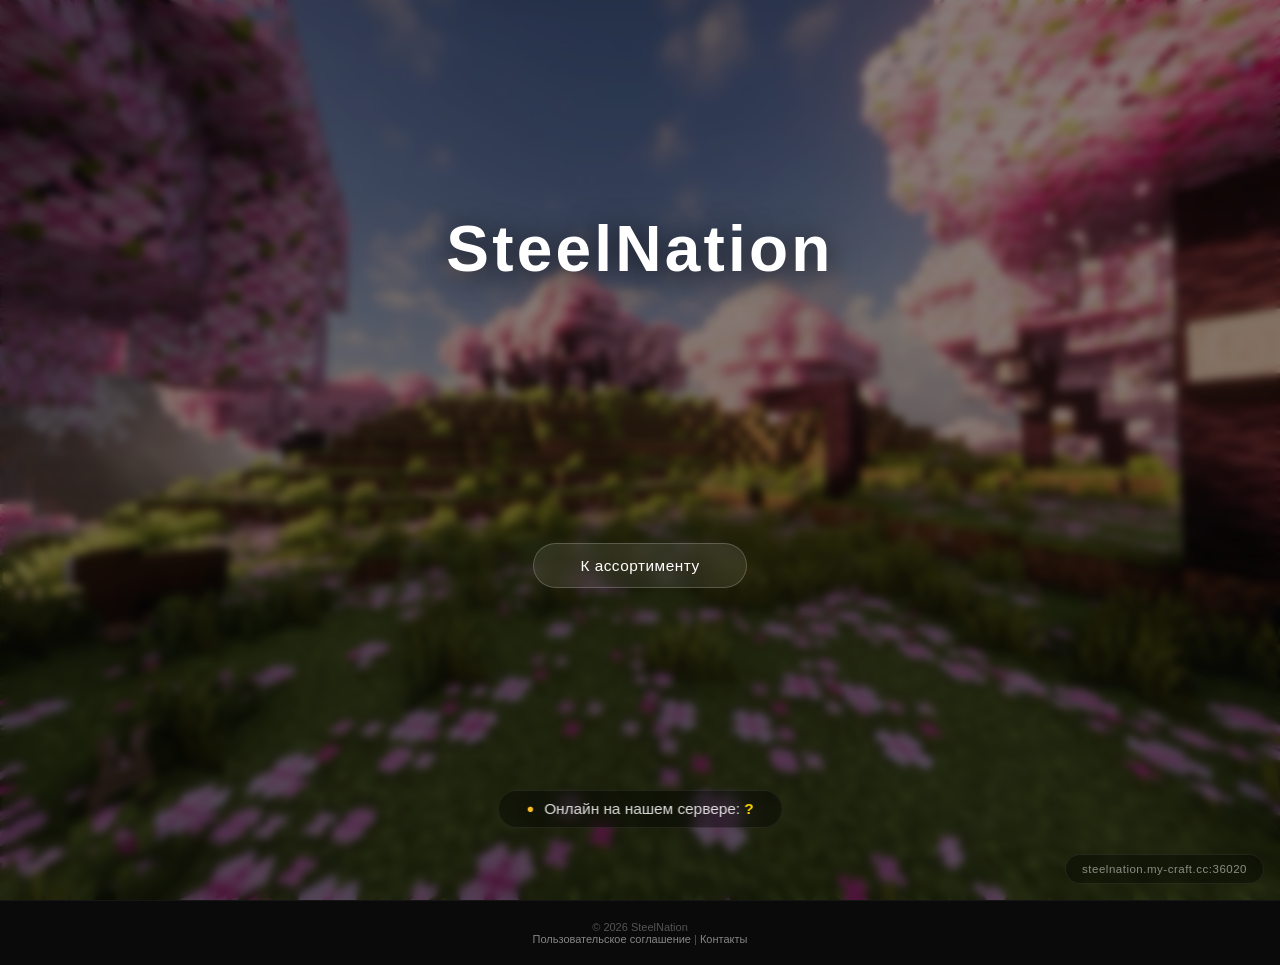
<file: index.html>
<!DOCTYPE html>
<html lang="ru">
<head>
    <meta charset="UTF-8">
    <meta name="viewport" content="width=device-width, initial-scale=1.0">
    <title>SteelNation</title>
    <link rel="stylesheet" href="style.css">
</head>
<body>

    <section class="hero">
        <div class="overlay"></div>

        <div class="hero-content">
            <h1>SteelNation</h1>
            <button class="btn" onclick="window.location.href='assortment.html'">К ассортименту</button>
        </div>

        <div class="online-status">
            <span id="status-dot">●</span>
            <span id="status-text">Онлайн на нашем сервере: <span id="players-count">0</span></span>
        </div>

        <div class="ip-corner" onclick="copyIP()">
            <span>steelnation.my-craft.cc:36020</span>
        </div>
    </section>

    <footer>
        <p>&copy; 2026 SteelNation</p>
        <p>
            <a href="offer.html">Пользовательское соглашение</a> |
            <a href="contacts.html">Контакты</a>
        </p>
    </footer>

    <script>
        function copyIP() {
            const ip = 'steelnation.my-craft.cc:36020';
            navigator.clipboard.writeText(ip);
            alert('IP скопирован: ' + ip);
        }

        async function getServerStatus() {
            try {
                const response = await fetch('https://mcapi.us/server/status?ip=185.9.145.7&port=36020');
                const data = await response.json();
                const dot = document.getElementById('status-dot');
                const count = document.getElementById('players-count');
                if (data.online) {
                    dot.textContent = '●';
                    dot.style.color = '#4ade80';
                    count.textContent = data.players.now || '0';
                } else {
                    dot.textContent = '●';
                    dot.style.color = '#f87171';
                    count.textContent = '0';
                }
            } catch (e) {
                try {
                    const response2 = await fetch('https://api.mcsrvstat.us/2/185.9.145.7:36020');
                    const data2 = await response2.json();
                    const dot = document.getElementById('status-dot');
                    const count = document.getElementById('players-count');
                    if (data2.online) {
                        dot.textContent = '●';
                        dot.style.color = '#4ade80';
                        count.textContent = data2.players.online || '0';
                    } else {
                        dot.textContent = '●';
                        dot.style.color = '#f87171';
                        count.textContent = '0';
                    }
                } catch (e2) {
                    document.getElementById('status-dot').textContent = '●';
                    document.getElementById('status-dot').style.color = '#fbbf24';
                    document.getElementById('players-count').textContent = '?';
                }
            }
        }

        getServerStatus();
        setInterval(getServerStatus, 30000);
    </script>

</body>
</html>
</file>
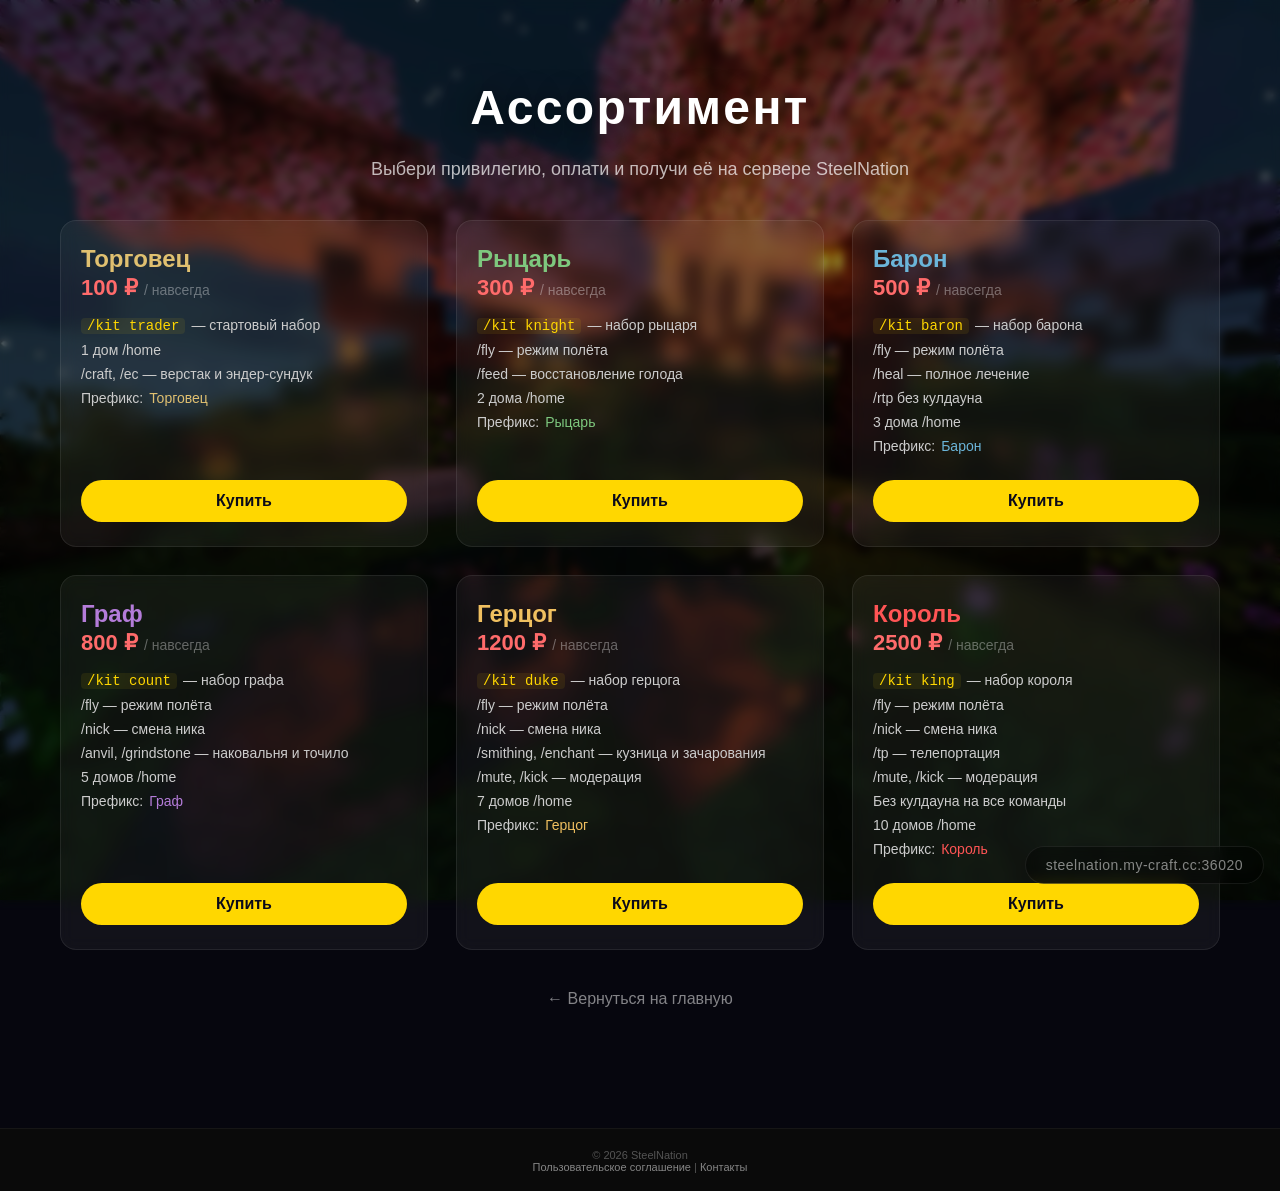
<file: assortment.html>
<!DOCTYPE html>
<html lang="ru">
<head>
    <meta charset="UTF-8">
    <meta name="viewport" content="width=device-width, initial-scale=1.0">
    <title>Ассортимент — SteelNation</title>
    <link rel="stylesheet" href="style.css">
    <style>
        body {
            margin: 0;
            padding: 0;
            overflow-y: auto;
            height: auto;
            min-height: 100vh;
            font-family: 'Segoe UI', sans-serif;
        }

        .hero {
            position: relative;
            min-height: 100vh;
            height: auto;
            padding: 60px 20px 100px 20px;
            background: url('2.jpg') center/cover no-repeat fixed;
            display: flex;
            align-items: flex-start;
            justify-content: center;
        }

        .hero::before {
            content: '';
            position: absolute;
            inset: 0;
            background: inherit;
            filter: blur(4px);
            z-index: 0;
        }

        .overlay {
            position: absolute;
            inset: 0;
            background: rgba(0, 0, 0, 0.45);
            z-index: 1;
        }

        .hero-content {
            position: relative;
            z-index: 2;
            width: 100%;
            max-width: 1200px;
            margin: 0 auto;
        }

        .subtitle {
            font-size: 18px;
            color: rgba(255, 255, 255, 0.7);
            margin-bottom: 40px;
            text-align: center;
        }

        .assortment-grid {
            display: grid;
            grid-template-columns: repeat(auto-fit, minmax(300px, 1fr));
            gap: 28px;
            width: 100%;
            margin-bottom: 40px;
        }

        .assortment-card {
            background: rgba(255, 255, 255, 0.05);
            backdrop-filter: blur(8px);
            border: 1px solid rgba(255, 255, 255, 0.08);
            border-radius: 16px;
            padding: 24px 20px;
            transition: all 0.3s ease;
            text-align: left;
            display: flex;
            flex-direction: column;
        }

        .assortment-card:hover {
            transform: translateY(-6px);
            border-color: rgba(255, 215, 0, 0.25);
            box-shadow: 0 12px 40px rgba(0, 0, 0, 0.4);
        }

        .card-header h3 {
            font-size: 24px;
            font-weight: 700;
            margin: 0;
        }

        .card-price {
            font-size: 22px;
            font-weight: 700;
            color: #ff6b6b;
            margin: 2px 0 12px 0;
        }
        .card-price span {
            font-weight: 400;
            color: rgba(255, 255, 255, 0.35);
            font-size: 14px;
        }

        .card-features {
            list-style: none;
            padding: 0;
            margin: 0 0 16px 0;
            flex: 1;
        }

        .card-features li {
            color: #ccc;
            padding: 4px 0;
            font-size: 14px;
            display: flex;
            align-items: baseline;
            gap: 6px;
        }

        .card-features li .cmd {
            color: #ffd700;
            font-family: monospace;
            background: rgba(255, 215, 0, 0.08);
            padding: 0 6px;
            border-radius: 4px;
        }

        .card-buy {
            width: 100%;
            background: #ffd700;
            color: #0a0a1a;
            border: none;
            padding: 12px 0;
            border-radius: 30px;
            font-weight: 700;
            font-size: 16px;
            cursor: pointer;
            transition: all 0.3s ease;
            margin-top: 6px;
        }

        .card-buy:hover {
            background: #e6c200;
            transform: scale(1.02);
        }

        .back-link {
            display: inline-block;
            color: rgba(255, 255, 255, 0.5);
            text-decoration: none;
            font-size: 16px;
            transition: color 0.3s ease;
            text-align: center;
            width: 100%;
        }
        .back-link:hover {
            color: #fff;
        }

        .ip-corner {
            position: fixed;
            bottom: 16px;
            right: 16px;
            z-index: 999;
            background: rgba(0, 0, 0, 0.35);
            backdrop-filter: blur(6px);
            border: 1px solid rgba(255, 255, 255, 0.08);
            padding: 10px 20px;
            border-radius: 30px;
            font-size: 14px;
            color: rgba(255, 255, 255, 0.5);
            letter-spacing: 0.5px;
            transition: all 0.3s ease;
            cursor: pointer;
            user-select: none;
        }
        .ip-corner:hover {
            background: rgba(0, 0, 0, 0.5);
            border-color: rgba(255, 255, 255, 0.15);
            color: rgba(255, 255, 255, 0.8);
        }

        .rank-trader h3 { color: #e0c070; }
        .rank-knight h3 { color: #7ec87e; }
        .rank-baron h3 { color: #6bb5d9; }
        .rank-count h3 { color: #b47cd9; }
        .rank-duke h3 { color: #f0c060; }
        .rank-king h3 { color: #ff5555; }

        @media (max-width: 768px) {
            .assortment-grid {
                grid-template-columns: 1fr;
                gap: 20px;
            }
            .hero {
                padding-top: 30px;
            }
            .card-header h3 {
                font-size: 20px;
            }
        }
    </style>
</head>
<body>

    <section class="hero">
        <div class="overlay"></div>

        <div class="hero-content">
            <h1 style="font-size: 48px;">Ассортимент</h1>
            <p class="subtitle">Выбери привилегию, оплати и получи её на сервере SteelNation</p>

            <div class="assortment-grid">

                <div class="assortment-card rank-trader">
                    <div class="card-header"><h3>Торговец</h3></div>
                    <div class="card-price">100 ₽ <span>/ навсегда</span></div>
                    <ul class="card-features">
                        <li><span class="cmd">/kit trader</span> — стартовый набор</li>
                        <li>1 дом /home</li>
                        <li>/craft, /ec — верстак и эндер-сундук</li>
                        <li>Префикс: <span style="color:#e0c070;">Торговец</span></li>
                    </ul>
                    <button class="card-buy" onclick="buyDonate('Торговец', 100)">Купить</button>
                </div>

                <div class="assortment-card rank-knight">
                    <div class="card-header"><h3>Рыцарь</h3></div>
                    <div class="card-price">300 ₽ <span>/ навсегда</span></div>
                    <ul class="card-features">
                        <li><span class="cmd">/kit knight</span> — набор рыцаря</li>
                        <li>/fly — режим полёта</li>
                        <li>/feed — восстановление голода</li>
                        <li>2 дома /home</li>
                        <li>Префикс: <span style="color:#7ec87e;">Рыцарь</span></li>
                    </ul>
                    <button class="card-buy" onclick="buyDonate('Рыцарь', 300)">Купить</button>
                </div>

                <div class="assortment-card rank-baron">
                    <div class="card-header"><h3>Барон</h3></div>
                    <div class="card-price">500 ₽ <span>/ навсегда</span></div>
                    <ul class="card-features">
                        <li><span class="cmd">/kit baron</span> — набор барона</li>
                        <li>/fly — режим полёта</li>
                        <li>/heal — полное лечение</li>
                        <li>/rtp без кулдауна</li>
                        <li>3 дома /home</li>
                        <li>Префикс: <span style="color:#6bb5d9;">Барон</span></li>
                    </ul>
                    <button class="card-buy" onclick="buyDonate('Барон', 500)">Купить</button>
                </div>

                <div class="assortment-card rank-count">
                    <div class="card-header"><h3>Граф</h3></div>
                    <div class="card-price">800 ₽ <span>/ навсегда</span></div>
                    <ul class="card-features">
                        <li><span class="cmd">/kit count</span> — набор графа</li>
                        <li>/fly — режим полёта</li>
                        <li>/nick — смена ника</li>
                        <li>/anvil, /grindstone — наковальня и точило</li>
                        <li>5 домов /home</li>
                        <li>Префикс: <span style="color:#b47cd9;">Граф</span></li>
                    </ul>
                    <button class="card-buy" onclick="buyDonate('Граф', 800)">Купить</button>
                </div>

                <div class="assortment-card rank-duke">
                    <div class="card-header"><h3>Герцог</h3></div>
                    <div class="card-price">1200 ₽ <span>/ навсегда</span></div>
                    <ul class="card-features">
                        <li><span class="cmd">/kit duke</span> — набор герцога</li>
                        <li>/fly — режим полёта</li>
                        <li>/nick — смена ника</li>
                        <li>/smithing, /enchant — кузница и зачарования</li>
                        <li>/mute, /kick — модерация</li>
                        <li>7 домов /home</li>
                        <li>Префикс: <span style="color:#f0c060;">Герцог</span></li>
                    </ul>
                    <button class="card-buy" onclick="buyDonate('Герцог', 1200)">Купить</button>
                </div>

                <div class="assortment-card rank-king">
                    <div class="card-header"><h3>Король</h3></div>
                    <div class="card-price">2500 ₽ <span>/ навсегда</span></div>
                    <ul class="card-features">
                        <li><span class="cmd">/kit king</span> — набор короля</li>
                        <li>/fly — режим полёта</li>
                        <li>/nick — смена ника</li>
                        <li>/tp — телепортация</li>
                        <li>/mute, /kick — модерация</li>
                        <li>Без кулдауна на все команды</li>
                        <li>10 домов /home</li>
                        <li>Префикс: <span style="color:#ff5555;">Король</span></li>
                    </ul>
                    <button class="card-buy" onclick="buyDonate('Король', 2500)">Купить</button>
                </div>

            </div>

            <a href="index.html" class="back-link">← Вернуться на главную</a>
        </div>

        <div class="ip-corner" onclick="copyIP()">
            <span>steelnation.my-craft.cc:36020</span>
        </div>
    </section>

    <footer>
        <p>&copy; 2026 SteelNation</p>
        <p>
            <a href="offer.html">Пользовательское соглашение</a> |
            <a href="contacts.html">Контакты</a>
        </p>
    </footer>

    <script>
        function copyIP() {
            const ip = 'steelnation.my-craft.cc:36020';
            navigator.clipboard.writeText(ip);
            alert('IP скопирован: ' + ip);
        }

        function buyDonate(title, price) {
            alert('Для покупки "' + title + '" за ' + price + ' ₽ напишите администратору: /msg Admin');
        }
    </script>

</body>
</html>
</file>
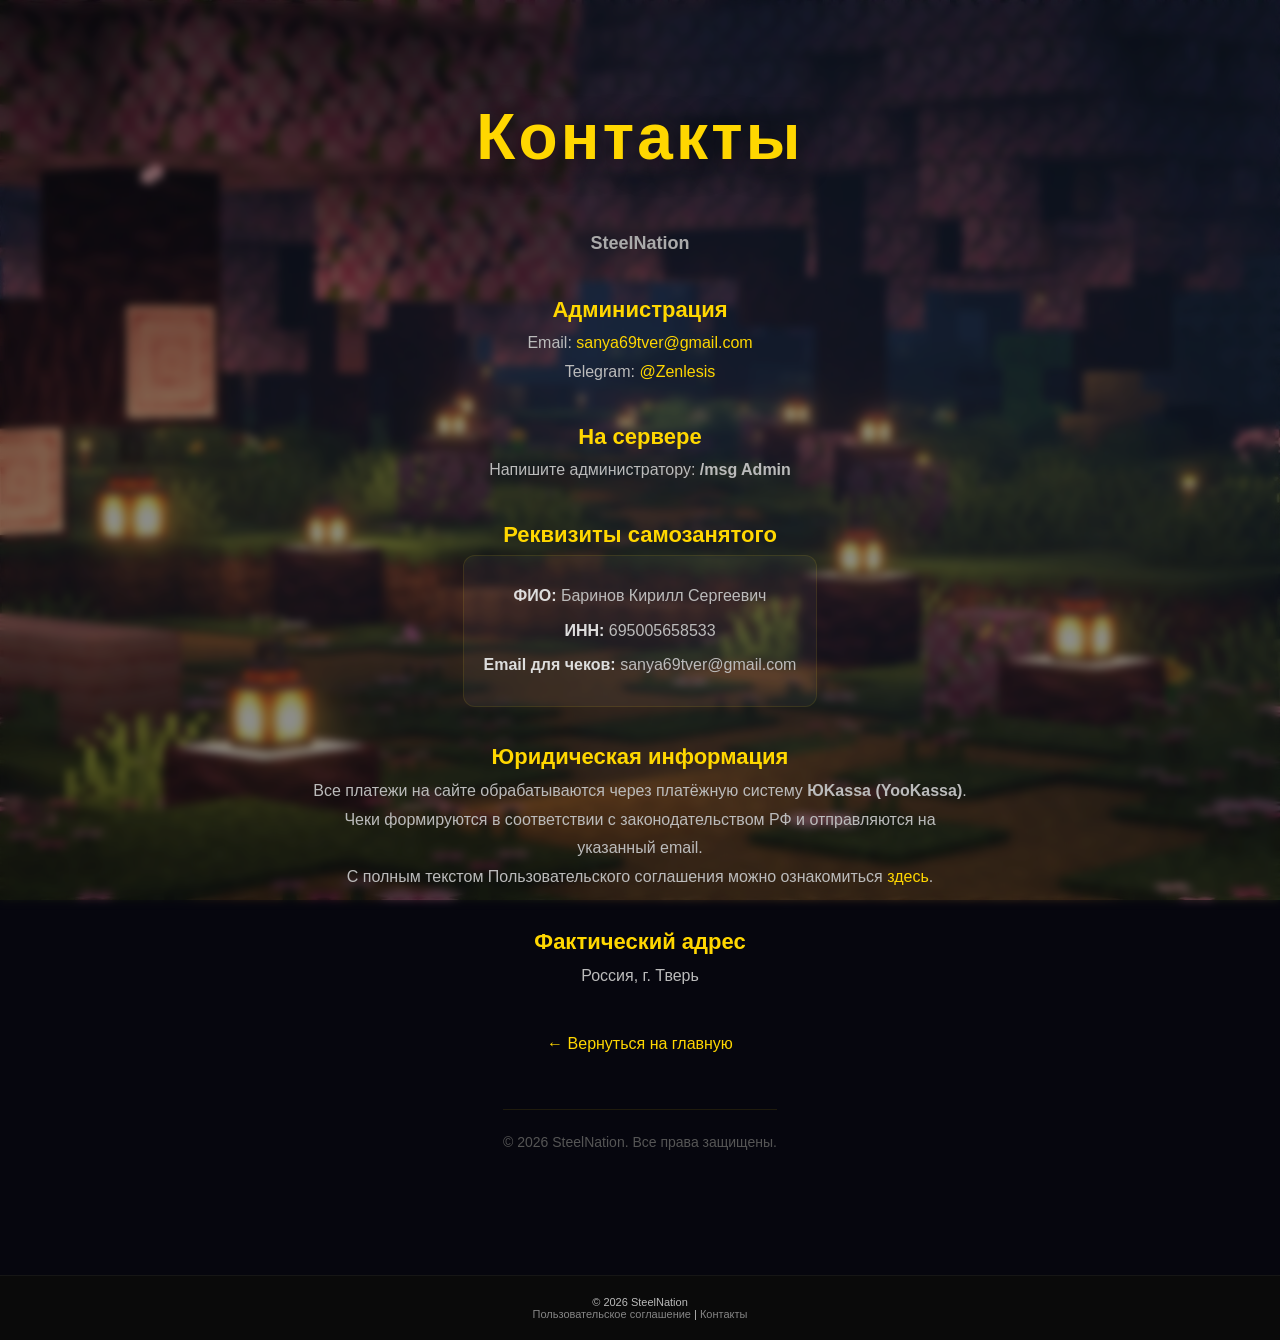
<file: contacts.html>
<!DOCTYPE html>
<html lang="ru">
<head>
    <meta charset="UTF-8">
    <meta name="viewport" content="width=device-width, initial-scale=1.0">
    <title>Контакты — SteelNation</title>
    <link rel="stylesheet" href="style.css">
    <style>
        body {
            margin: 0;
            padding: 0;
            overflow-y: auto;
            height: auto;
            min-height: 100vh;
            font-family: 'Segoe UI', sans-serif;
        }

        .hero {
            position: relative;
            min-height: 100vh;
            height: auto;
            padding: 60px 20px 100px 20px;
            background: url('3.jpg') center/cover no-repeat fixed;
            display: flex;
            align-items: flex-start;
            justify-content: center;
        }

        .hero::before {
            content: '';
            position: absolute;
            inset: 0;
            background: inherit;
            filter: blur(4px);
            z-index: 0;
        }

        .overlay {
            position: absolute;
            inset: 0;
            background: rgba(0, 0, 0, 0.45);
            z-index: 1;
        }

        .hero-content {
            position: relative;
            z-index: 2;
            width: 100%;
            max-width: 700px;
            margin: 0 auto;
            color: #ccc;
            line-height: 1.8;
        }

        h1 { color: #ffd700; text-align: center; font-size: 36px; }
        h2 { color: #ffd700; margin-top: 30px; font-size: 22px; }
        p { color: #bbb; }
        a { color: #ffd700; text-decoration: none; }
        a:hover { text-decoration: underline; }

        .back {
            display: block;
            margin-top: 40px;
            text-align: center;
        }

        .footer-note {
            text-align: center;
            margin-top: 50px;
            padding-top: 20px;
            border-top: 1px solid rgba(255, 215, 0, 0.1);
            color: #555;
            font-size: 14px;
        }

        .requisites {
            background: rgba(255, 255, 255, 0.04);
            padding: 20px;
            border-radius: 12px;
            border: 1px solid rgba(255, 215, 0, 0.1);
        }
        .requisites p { margin: 6px 0; }
        .requisites strong { color: #ddd; }
    </style>
</head>
<body>

    <section class="hero">
        <div class="overlay"></div>

        <div class="hero-content">
            <h1>Контакты</h1>
            <p style="text-align: center; font-size: 18px; color: #aaa;"><strong>SteelNation</strong></p>

            <h2>Администрация</h2>
            <p>Email: <a href="mailto:sanya69tver@gmail.com">sanya69tver@gmail.com</a></p>
            <p>Telegram: <a href="https://t.me/Zenlesis">@Zenlesis</a></p>

            <h2>На сервере</h2>
            <p>Напишите администратору: <strong>/msg Admin</strong></p>

            <h2>Реквизиты самозанятого</h2>
            <div class="requisites">
                <p><strong>ФИО:</strong> Баринов Кирилл Сергеевич</p>
                <p><strong>ИНН:</strong> 695005658533</p>
                <p><strong>Email для чеков:</strong> sanya69tver@gmail.com</p>
            </div>

            <h2>Юридическая информация</h2>
            <p>Все платежи на сайте обрабатываются через платёжную систему <strong>ЮKassa (YooKassa)</strong>.</p>
            <p>Чеки формируются в соответствии с законодательством РФ и отправляются на указанный email.</p>
            <p>С полным текстом Пользовательского соглашения можно ознакомиться <a href="offer.html">здесь</a>.</p>

            <h2>Фактический адрес</h2>
            <p>Россия, г. Тверь</p>

            <a href="index.html" class="back">← Вернуться на главную</a>

            <div class="footer-note">
                &copy; 2026 SteelNation. Все права защищены.
            </div>
        </div>
    </section>

    <footer>
        <p>&copy; 2026 SteelNation</p>
        <p>
            <a href="offer.html">Пользовательское соглашение</a> |
            <a href="contacts.html">Контакты</a>
        </p>
    </footer>

</body>
</html>
</file>
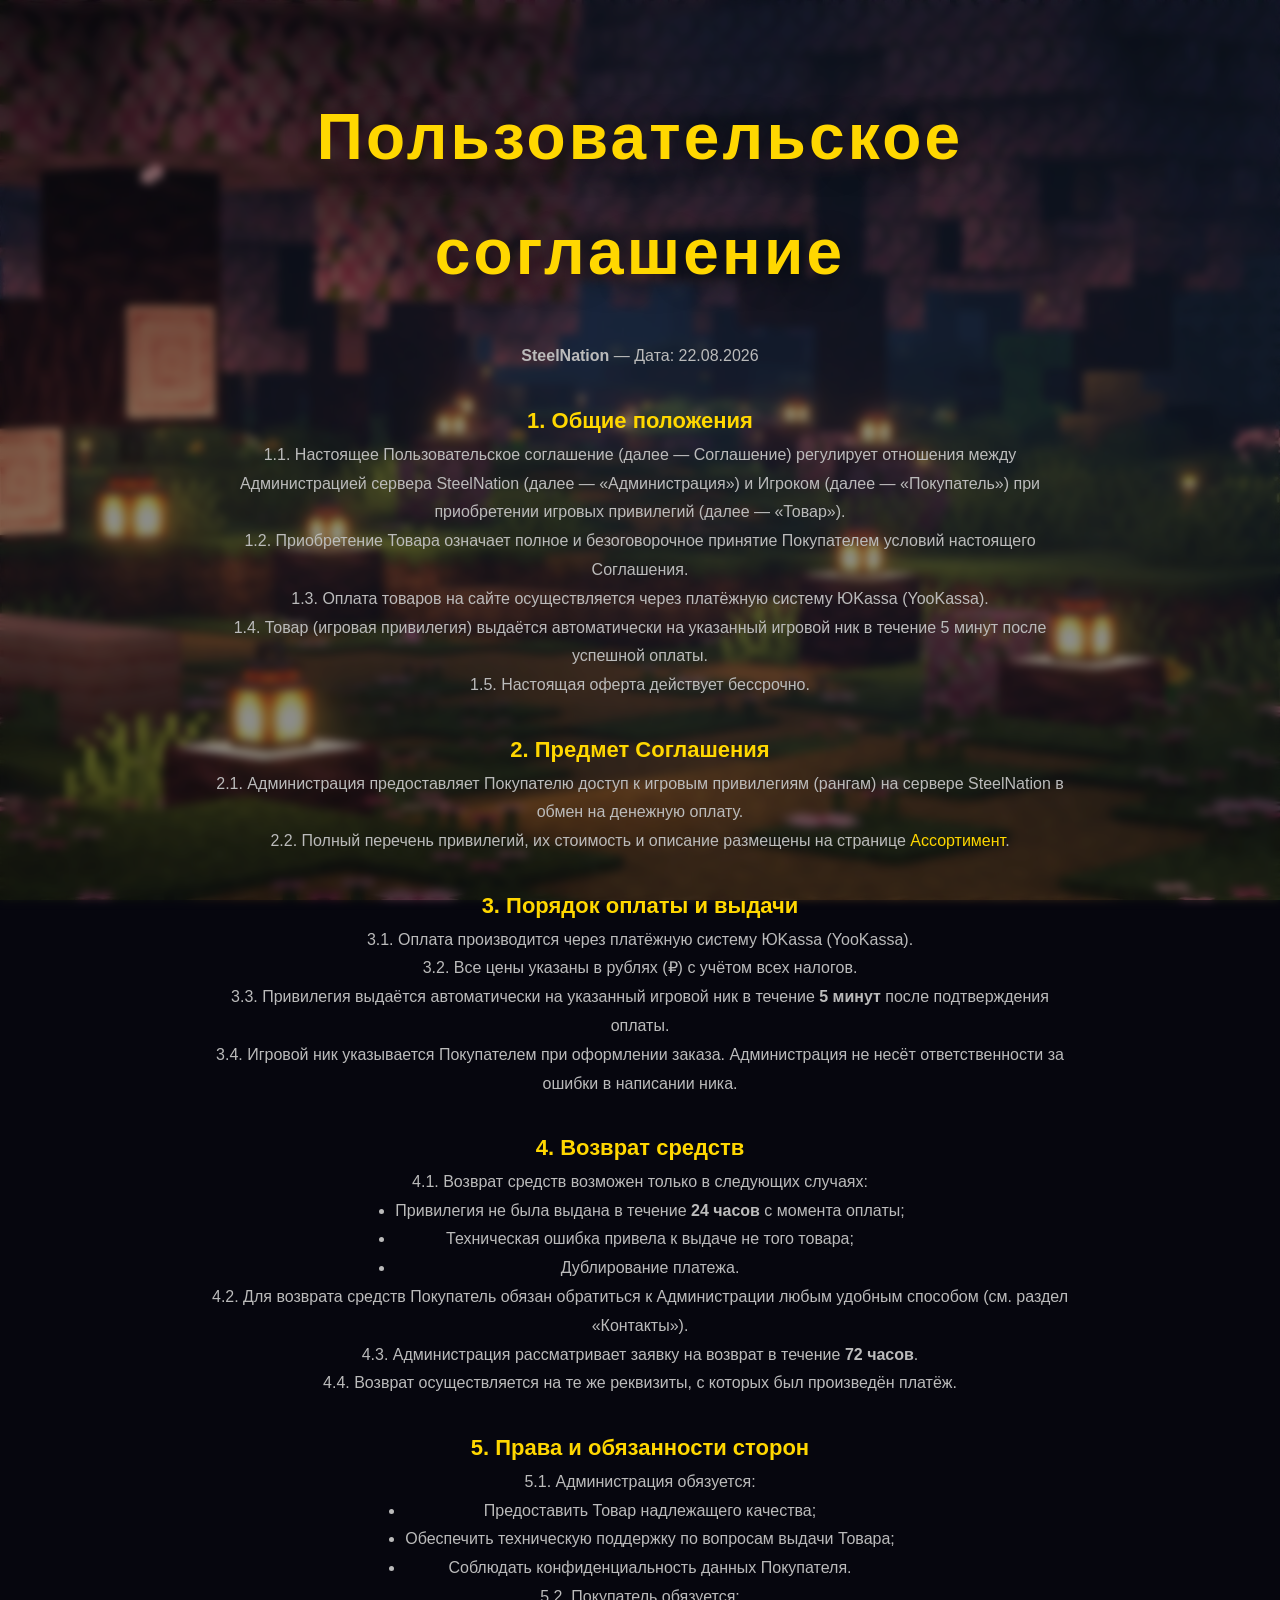
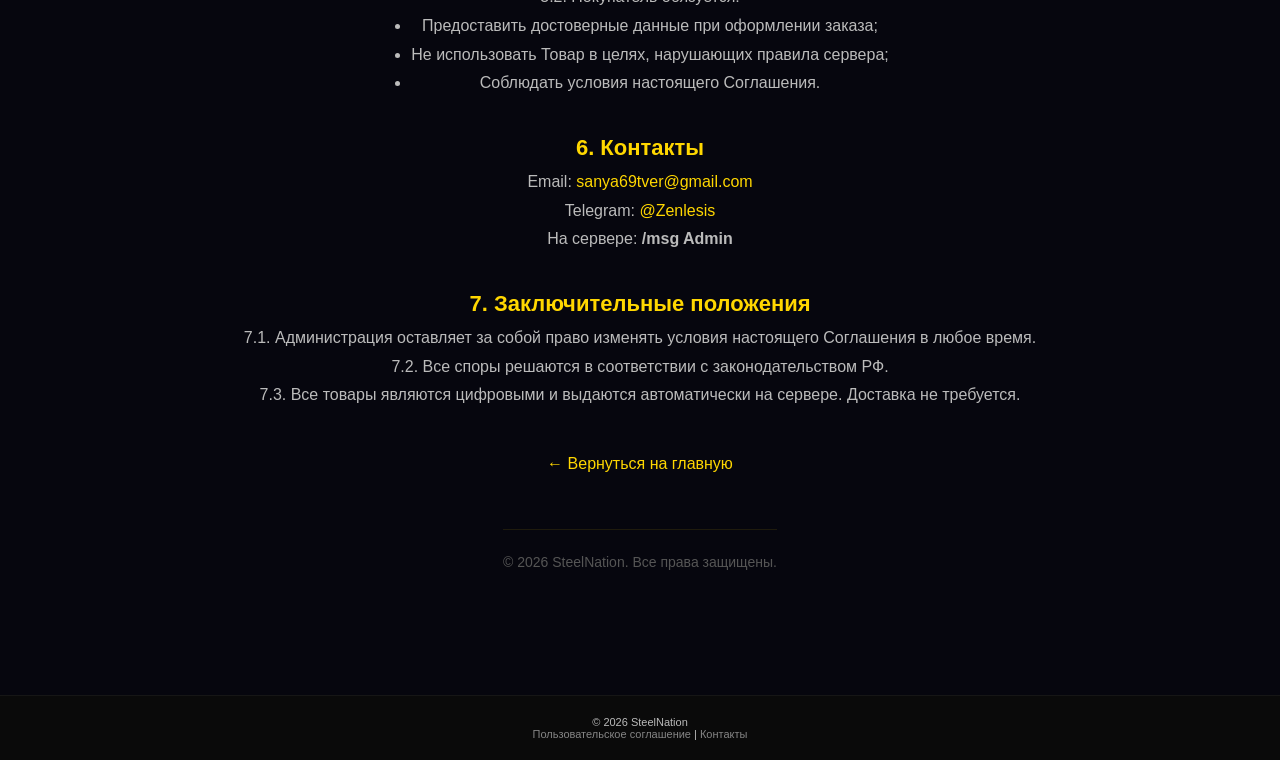
<file: offer.html>
<!DOCTYPE html>
<html lang="ru">
<head>
    <meta charset="UTF-8">
    <meta name="viewport" content="width=device-width, initial-scale=1.0">
    <title>Пользовательское соглашение — SteelNation</title>
    <link rel="stylesheet" href="style.css">
    <style>
        body {
            margin: 0;
            padding: 0;
            overflow-y: auto;
            height: auto;
            min-height: 100vh;
            font-family: 'Segoe UI', sans-serif;
        }

        .hero {
            position: relative;
            min-height: 100vh;
            height: auto;
            padding: 60px 20px 100px 20px;
            background: url('3.jpg') center/cover no-repeat fixed;
            display: flex;
            align-items: flex-start;
            justify-content: center;
        }

        .hero::before {
            content: '';
            position: absolute;
            inset: 0;
            background: inherit;
            filter: blur(4px);
            z-index: 0;
        }

        .overlay {
            position: absolute;
            inset: 0;
            background: rgba(0, 0, 0, 0.45);
            z-index: 1;
        }

        .hero-content {
            position: relative;
            z-index: 2;
            width: 100%;
            max-width: 900px;
            margin: 0 auto;
            color: #ccc;
            line-height: 1.8;
        }

        h1 { color: #ffd700; text-align: center; font-size: 36px; }
        h2 { color: #ffd700; margin-top: 30px; font-size: 22px; }
        p, li { color: #bbb; }
        ul { padding-left: 20px; }
        a { color: #ffd700; text-decoration: none; }
        a:hover { text-decoration: underline; }

        .back {
            display: block;
            margin-top: 40px;
            text-align: center;
        }

        .footer-note {
            text-align: center;
            margin-top: 50px;
            padding-top: 20px;
            border-top: 1px solid rgba(255, 215, 0, 0.1);
            color: #555;
            font-size: 14px;
        }
    </style>
</head>
<body>

    <section class="hero">
        <div class="overlay"></div>

        <div class="hero-content">
            <h1>Пользовательское соглашение</h1>
            <p><strong>SteelNation</strong> — Дата: 22.08.2026</p>

            <h2>1. Общие положения</h2>
            <p>1.1. Настоящее Пользовательское соглашение (далее — Соглашение) регулирует отношения между Администрацией сервера SteelNation (далее — «Администрация») и Игроком (далее — «Покупатель») при приобретении игровых привилегий (далее — «Товар»).</p>
            <p>1.2. Приобретение Товара означает полное и безоговорочное принятие Покупателем условий настоящего Соглашения.</p>
            <p>1.3. Оплата товаров на сайте осуществляется через платёжную систему ЮKassa (YooKassa).</p>
            <p>1.4. Товар (игровая привилегия) выдаётся автоматически на указанный игровой ник в течение 5 минут после успешной оплаты.</p>
            <p>1.5. Настоящая оферта действует бессрочно.</p>

            <h2>2. Предмет Соглашения</h2>
            <p>2.1. Администрация предоставляет Покупателю доступ к игровым привилегиям (рангам) на сервере SteelNation в обмен на денежную оплату.</p>
            <p>2.2. Полный перечень привилегий, их стоимость и описание размещены на странице <a href="assortment.html">Ассортимент</a>.</p>

            <h2>3. Порядок оплаты и выдачи</h2>
            <p>3.1. Оплата производится через платёжную систему ЮKassa (YooKassa).</p>
            <p>3.2. Все цены указаны в рублях (₽) с учётом всех налогов.</p>
            <p>3.3. Привилегия выдаётся автоматически на указанный игровой ник в течение <strong>5 минут</strong> после подтверждения оплаты.</p>
            <p>3.4. Игровой ник указывается Покупателем при оформлении заказа. Администрация не несёт ответственности за ошибки в написании ника.</p>

            <h2>4. Возврат средств</h2>
            <p>4.1. Возврат средств возможен только в следующих случаях:</p>
            <ul>
                <li>Привилегия не была выдана в течение <strong>24 часов</strong> с момента оплаты;</li>
                <li>Техническая ошибка привела к выдаче не того товара;</li>
                <li>Дублирование платежа.</li>
            </ul>
            <p>4.2. Для возврата средств Покупатель обязан обратиться к Администрации любым удобным способом (см. раздел «Контакты»).</p>
            <p>4.3. Администрация рассматривает заявку на возврат в течение <strong>72 часов</strong>.</p>
            <p>4.4. Возврат осуществляется на те же реквизиты, с которых был произведён платёж.</p>

            <h2>5. Права и обязанности сторон</h2>
            <p>5.1. Администрация обязуется:</p>
            <ul>
                <li>Предоставить Товар надлежащего качества;</li>
                <li>Обеспечить техническую поддержку по вопросам выдачи Товара;</li>
                <li>Соблюдать конфиденциальность данных Покупателя.</li>
            </ul>
            <p>5.2. Покупатель обязуется:</p>
            <ul>
                <li>Предоставить достоверные данные при оформлении заказа;</li>
                <li>Не использовать Товар в целях, нарушающих правила сервера;</li>
                <li>Соблюдать условия настоящего Соглашения.</li>
            </ul>

            <h2>6. Контакты</h2>
            <p>Email: <a href="mailto:sanya69tver@gmail.com">sanya69tver@gmail.com</a></p>
            <p>Telegram: <a href="https://t.me/Zenlesis">@Zenlesis</a></p>
            <p>На сервере: <strong>/msg Admin</strong></p>

            <h2>7. Заключительные положения</h2>
            <p>7.1. Администрация оставляет за собой право изменять условия настоящего Соглашения в любое время.</p>
            <p>7.2. Все споры решаются в соответствии с законодательством РФ.</p>
            <p>7.3. Все товары являются цифровыми и выдаются автоматически на сервере. Доставка не требуется.</p>

            <a href="index.html" class="back">← Вернуться на главную</a>

            <div class="footer-note">
                &copy; 2026 SteelNation. Все права защищены.
            </div>
        </div>
    </section>

    <footer>
        <p>&copy; 2026 SteelNation</p>
        <p>
            <a href="offer.html">Пользовательское соглашение</a> |
            <a href="contacts.html">Контакты</a>
        </p>
    </footer>

</body>
</html>
</file>
<file: style.css>
* {
    margin: 0;
    padding: 0;
    box-sizing: border-box;
}

body {
    font-family: 'Segoe UI', Tahoma, Geneva, Verdana, sans-serif;
    min-height: 100vh;
    height: auto;
    overflow-y: auto;
    background: #0a0a1a;
}

.hero {
    position: relative;
    width: 100%;
    min-height: 100vh;
    height: auto;
    background: url('1.jpg') center/cover no-repeat fixed;
    display: flex;
    align-items: center;
    justify-content: center;
    text-align: center;
    padding: 20px 20px 120px 20px;
}

.hero::before {
    content: '';
    position: absolute;
    inset: 0;
    background: inherit;
    filter: blur(4px);
    z-index: 0;
}

.overlay {
    position: absolute;
    inset: 0;
    background: rgba(0, 0, 0, 0.45);
    z-index: 1;
}

.hero-content {
    position: relative;
    z-index: 2;
    color: #fff;
    padding: 20px;
    display: flex;
    flex-direction: column;
    align-items: center;
    justify-content: center;
    width: 100%;
    max-width: 1200px;
}

.hero-content h1 {
    font-size: clamp(32px, 5vw, 72px);
    font-weight: 700;
    letter-spacing: 0.05em;
    text-shadow: 0 4px 30px rgba(0, 0, 0, 0.7);
    margin-bottom: 0.5em;
}

.btn {
    display: inline-block;
    background: rgba(255, 255, 255, 0.08);
    backdrop-filter: blur(8px);
    border: 1px solid rgba(255, 255, 255, 0.2);
    color: #fff;
    padding: 0.8em 3em;
    font-size: clamp(14px, 1.2vw, 20px);
    font-weight: 500;
    border-radius: 40px;
    cursor: pointer;
    transition: all 0.3s ease;
    letter-spacing: 0.5px;
    min-width: 200px;
    margin-top: clamp(150px, 25vh, 450px);
}

.btn:hover {
    background: rgba(255, 255, 255, 0.18);
    border-color: rgba(255, 255, 255, 0.4);
    transform: scale(1.03);
    box-shadow: 0 0 40px rgba(255, 255, 255, 0.06);
}

.online-status {
    position: absolute;
    bottom: clamp(60px, 8vh, 100px);
    left: 50%;
    transform: translateX(-50%);
    z-index: 2;
    background: rgba(0, 0, 0, 0.4);
    backdrop-filter: blur(6px);
    border: 1px solid rgba(255, 255, 255, 0.08);
    padding: 0.6em 1.8em;
    border-radius: 30px;
    font-size: clamp(12px, 1.2vw, 18px);
    color: rgba(255, 255, 255, 0.85);
    display: flex;
    align-items: center;
    gap: 10px;
    user-select: none;
    white-space: nowrap;
    min-width: 180px;
    justify-content: center;
}

#status-dot {
    font-size: clamp(12px, 1vw, 18px);
}

#players-count {
    font-weight: 700;
    color: #ffd700;
}

.ip-corner {
    position: absolute;
    bottom: 16px;
    right: 16px;
    z-index: 2;
    background: rgba(0, 0, 0, 0.35);
    backdrop-filter: blur(6px);
    border: 1px solid rgba(255, 255, 255, 0.08);
    padding: 8px 16px;
    border-radius: 30px;
    font-size: clamp(10px, 0.9vw, 14px);
    color: rgba(255, 255, 255, 0.5);
    letter-spacing: 0.5px;
    transition: all 0.3s ease;
    cursor: pointer;
    user-select: none;
}

.ip-corner:hover {
    background: rgba(0, 0, 0, 0.5);
    border-color: rgba(255, 255, 255, 0.15);
    color: rgba(255, 255, 255, 0.8);
}

footer {
    position: relative;
    z-index: 2;
    text-align: center;
    padding: 20px;
    color: rgba(255, 255, 255, 0.3);
    font-size: clamp(11px, 0.8vw, 14px);
    background: #0a0a0a;
    border-top: 1px solid rgba(255, 255, 255, 0.05);
    width: 100%;
}

footer a {
    color: rgba(255, 255, 255, 0.5);
    text-decoration: none;
    transition: color 0.3s ease;
}

footer a:hover {
    color: #ffd700;
}

@media (max-width: 768px) {
    .hero-content h1 {
        font-size: clamp(28px, 8vw, 48px);
    }
    .btn {
        padding: 0.6em 1.5em;
        font-size: clamp(12px, 3vw, 16px);
        min-width: 140px;
        margin-top: clamp(120px, 25vh, 250px);
    }
    .online-status {
        font-size: clamp(10px, 2.5vw, 14px);
        padding: 0.4em 1.2em;
        min-width: 140px;
        bottom: clamp(50px, 6vh, 80px);
    }
    .ip-corner {
        padding: 4px 10px;
        font-size: clamp(8px, 2vw, 11px);
        bottom: 12px;
        right: 12px;
    }
}

@media (max-width: 480px) {
    .hero-content h1 {
        font-size: clamp(24px, 10vw, 32px);
    }
    .btn {
        padding: 0.5em 1.2em;
        font-size: clamp(10px, 3.5vw, 14px);
        min-width: 120px;
        margin-top: clamp(80px, 20vh, 180px);
    }
    .online-status {
        font-size: clamp(8px, 3vw, 12px);
        padding: 0.3em 0.8em;
        min-width: 100px;
        bottom: clamp(40px, 5vh, 60px);
    }
    .ip-corner {
        padding: 3px 8px;
        font-size: clamp(7px, 2.5vw, 10px);
        bottom: 8px;
        right: 8px;
    }
}
</file>
